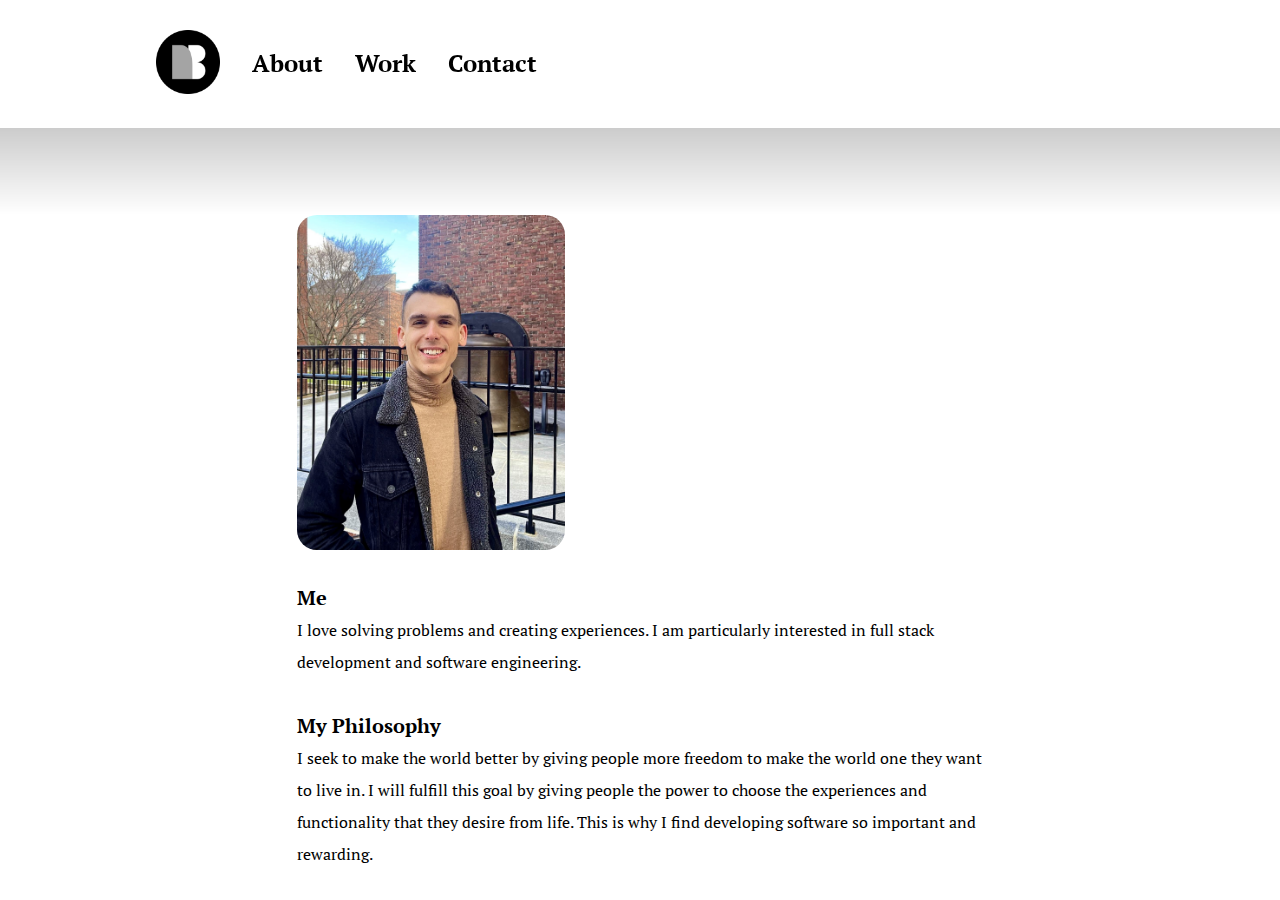
<file: html/about.html>
<!DOCTYPE html>
<html>
  <head>
    <meta charset="utf-8" />
    <!--Fonts-->
    <link rel="preconnect" href="https://fonts.gstatic.com" crossorigin />
    <link
      href="https://fonts.googleapis.com/css2?family=PT+Serif:wght@400;700&display=swap"
      rel="stylesheet"
    />
    <!--Keep track of device width / height-->
    <meta name="viewport" content="width=device-width, initial-scale=1.0" />
    <!--Title Icon-->
    <link rel="icon" href="../favicon.png" sizes="32x32" />
    <!--Title-->
    <title>Noah Barr</title>
    <!--Styles-->
    <link href="../css/general-style.css" rel="stylesheet" />
    <link href="../css/about-style.css" rel="stylesheet" />
    <!--Scripts-->
    <script src="../js/code.js"></script>
  </head>
  <body>
    <div class="nav-container">
      <div class="nav-bar">
        <a href="../index.html" class="clickable">
          <image
            src="../assets/images/logo-circ.png"
            class="logo clickable"
          ></image>
        </a>
        <a href="about.html" class="nav-link">About</a>
        <a href="work.html" class="nav-link">Work</a>
        <a href="contact.html" class="nav-link">Contact</a>
        <image
          id="menu-open-button"
          src="../assets/svg/nav-menu-black.svg"
          onclick="click_menu()"
          class="clickable"
        />
      </div>
      <div class="nav-drop-shadow"></div>
    </div>
    <div class="about-content-container">
      <image class="about-pic" src="../assets/images/about-portrait.jpg" />
      <div>
        <h3>Me</h3>
        <div class="text">
          I love solving problems and creating experiences. I am particularly
          interested in full stack development and software engineering.
        </div>
      </div>
      <div>
        <h3>My Philosophy</h3>
        <div class="text">
          I seek to make the world better by giving people more freedom to make
          the world one they want to live in. I will fulfill this goal by giving
          people the power to choose the experiences and functionality that they
          desire from life. This is why I find developing software so important
          and rewarding.
        </div>
      </div>
      <div>
        <h3>Things I Like</h3>
        <div class="text">
          When I have free time, you can usually find me working out at the gym,
          playing video games, or doing Ballroom Dance.
        </div>
      </div>
    </div>
    <div id="menu-popup">
      <image
        src="../assets/svg/nav-close.svg"
        id="menu-close-button"
        onclick="click_menu()"
        class="clickable"
      />
      <div class="menu-content">
        <a href="../index.html">
          <image src="../assets/images/logo-circ.png" class="menu-logo" />
        </a>
        <a href="./about.html" class="menu-link">About Me</a>
        <a href="./work.html" class="menu-link">My Work</a>
        <a href="./contact.html" class="menu-link">Contact</a>
      </div>
    </div>
  </body>
</html>
</file>
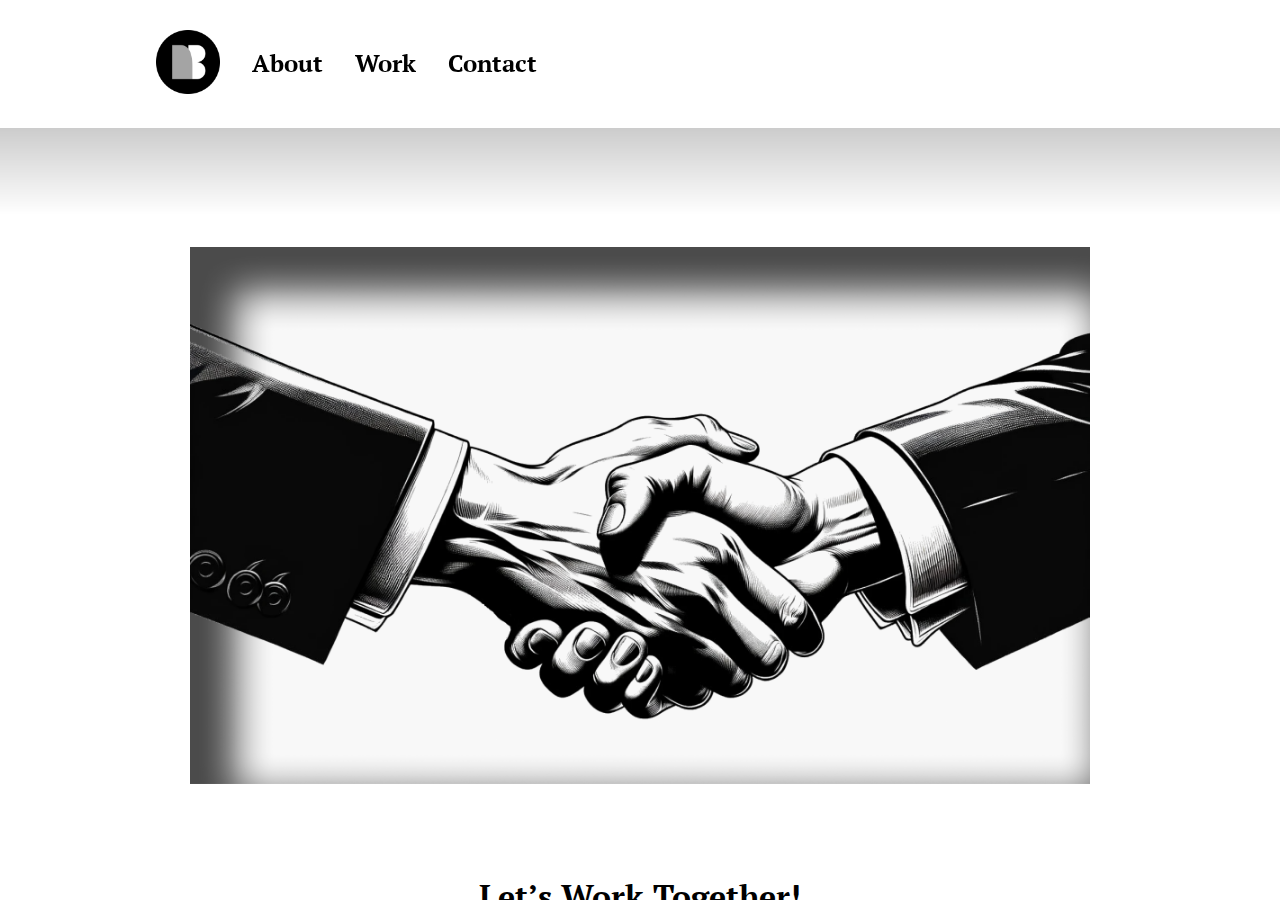
<file: html/contact.html>
<!DOCTYPE html>
<html>
  <head>
    <meta charset="utf-8" />
    <!--Fonts-->
    <link rel="preconnect" href="https://fonts.gstatic.com" crossorigin />
    <link
      href="https://fonts.googleapis.com/css2?family=PT+Serif:wght@400;700&display=swap"
      rel="stylesheet"
    />
    <!--Keep track of device width / height-->
    <meta name="viewport" content="width=device-width, initial-scale=1.0" />
    <!--Title Icon-->
    <link rel="icon" href="../favicon.png" sizes="32x32" />
    <!--Title-->
    <title>Noah Barr</title>
    <!--Styles-->
    <link href="../css/general-style.css" rel="stylesheet" />
    <link href="../css/contact-style.css" rel="stylesheet" />
    <!--Scripts-->
    <script src="../js/code.js"></script>
  </head>
  <body>
    <div class="nav-container">
      <div class="nav-bar">
        <a href="../index.html">
          <image src="../assets/images/logo-circ.png" class="logo"></image>
        </a>
        <a href="about.html" class="nav-link">About</a>
        <a href="work.html" class="nav-link">Work</a>
        <a href="contact.html" class="nav-link">Contact</a>
        <image
          id="menu-open-button"
          src="../assets/svg/nav-menu-black.svg"
          onclick="click_menu()"
          class="clickable"
        />
      </div>
      <div class="nav-drop-shadow"></div>
    </div>
    <div class="content-container">
      <img class="handshake" src="../assets/images/handshake.png" />
      <div class="contact-container">
        <div class="title-container">
          <h1>Let’s Work Together!</h1>
          <div class="text">
            If you’re looking for employees or team members please reach out in
            the way that works best for you. Thanks!
          </div>
        </div>
        <div class="information-container">
          <h3>noahlbarr@gmail.com</h3>
          <h3>(734) 649-4084</h3>
          <a
            href="https://drive.google.com/file/d/1na_mSc2kXLmH0CAKluJphbxhW6EnoOYT/view?usp=sharing"
          >
            <h3 class="underline-text">Download Resume</h3>
          </a>
        </div>
      </div>
    </div>
    <div id="menu-popup">
      <image
        src="../assets/svg/nav-close.svg"
        id="menu-close-button"
        onclick="click_menu()"
        class="clickable"
      />
      <div class="menu-content">
        <a href="../index.html">
          <image src="../assets/images/logo-circ.png" class="menu-logo" />
        </a>
        <a href="./about.html" class="menu-link">About Me</a>
        <a href="./work.html" class="menu-link">My Work</a>
        <a href="./contact.html" class="menu-link">Contact</a>
      </div>
    </div>
  </body>
</html>
</file>
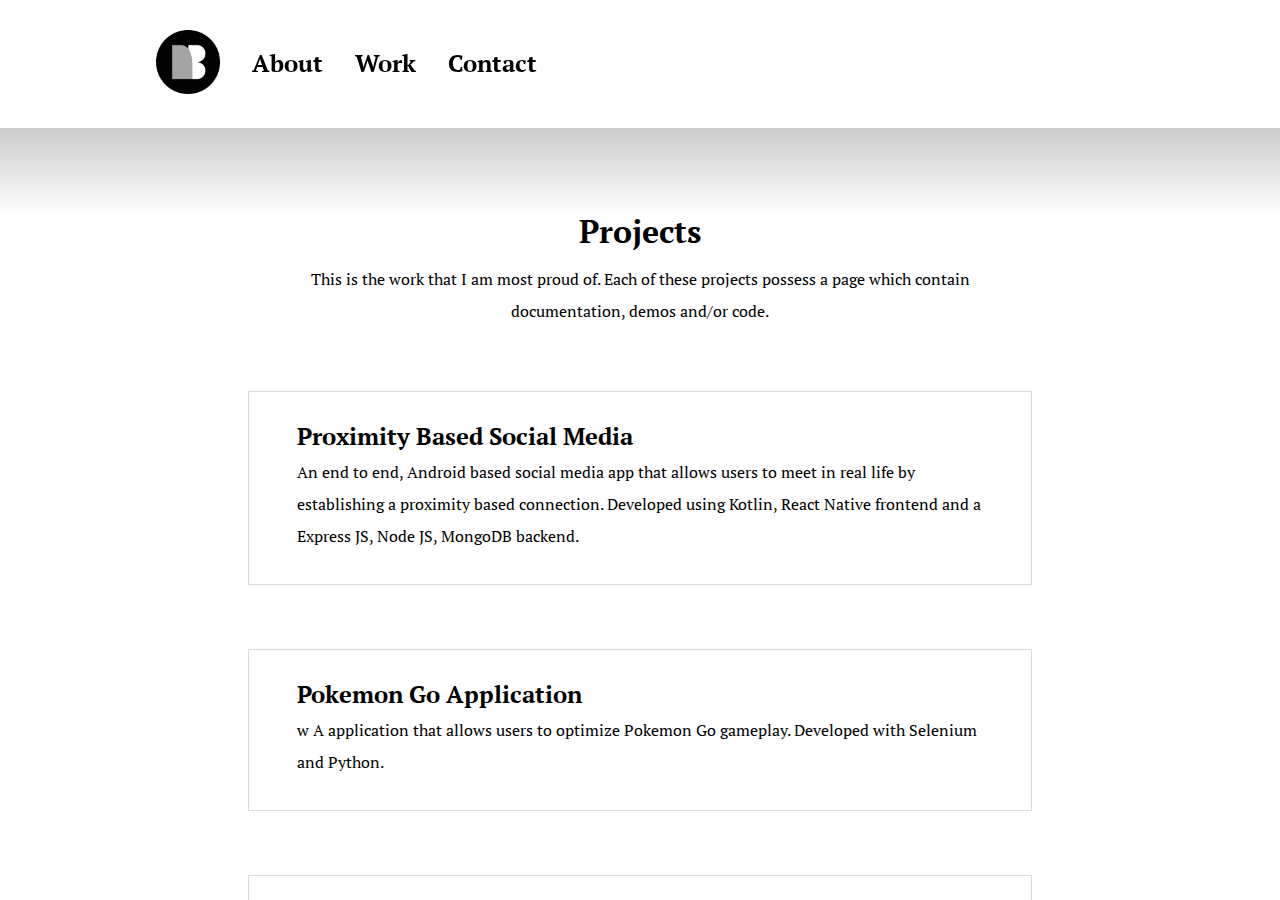
<file: html/work.html>
<!DOCTYPE html>
<html>
  <head>
    <meta charset="utf-8" />
    <!--Fonts-->
    <link rel="preconnect" href="https://fonts.gstatic.com" crossorigin />
    <link
      href="https://fonts.googleapis.com/css2?family=PT+Serif:wght@400;700&display=swap"
      rel="stylesheet"
    />
    <!--Keep track of device width / height-->
    <meta name="viewport" content="width=device-width, initial-scale=1.0" />
    <!--Title Icon-->
    <link rel="icon" href="../favicon.png" sizes="32x32" />
    <!--Title-->
    <title>Noah Barr</title>
    <!--Styles-->
    <link href="../css/general-style.css" rel="stylesheet" />
    <link href="../css/work-style.css" rel="stylesheet" />
    <!--Scripts-->
    <script src="../js/code.js"></script>
  </head>
  <body>
    <div class="nav-container">
      <div class="nav-bar">
        <a href="../index.html">
          <image src="../assets/images/logo-circ.png" class="logo clickable"></image>
        </a>
        <a href="about.html" class="nav-link">About</a>
        <a href="work.html" class="nav-link">Work</a>
        <a href="contact.html" class="nav-link">Contact</a>
        <image
          id="menu-open-button"
          src="../assets/svg/nav-menu-black.svg"
          onclick="click_menu()"
          class="clickable"
        />
      </div>
      <div class="nav-drop-shadow"></div>
    </div>
    <div class="content-container">
      <div class="title-container">
        <h1>Projects</h1>
        <div class="text">
          This is the work that I am most proud of. Each of these projects
          possess a page which contain documentation, demos and/or code.
        </div>
      </div>
      <div class="project-container">
        <h2>Proximity Based Social Media</h2>
        <div class="text">
          An end to end, Android based social media app that allows users to
          meet in real life by establishing a proximity based connection.
          Developed using Kotlin, React Native frontend and a Express JS, Node
          JS, MongoDB backend.
        </div>
      </div>
      <div class="project-container">
        <h2>Pokemon Go Application</h2>
        <div class="text">
          w A application that allows users to optimize Pokemon Go gameplay.
          Developed with Selenium and Python.
        </div>
      </div>
      <div class="project-container">
        <h2>Social Media Web App</h2>
        <div class="text">
          An end to end web application that allows users to make friends,
          discover, and post photos. Built using a Flask, MySQL backend and a
          HTML, CSS, React JS frontend.
        </div>
      </div>
      <div class="project-container">
        <h2>Portfolio Website</h2>
        <div class="text">
          This website! It was designed using Figma, and built using HTML,
          CSS, and Javascript. It has gone through several iterations and I
          have ultimately come up with this MPA approach.
        </div>
      </div>
    <div id="menu-popup">
      <image
        src="../assets/svg/nav-close.svg"
        id="menu-close-button"
        onclick="click_menu()"
        class="clickable"
      />
      <div class="menu-content">
        <a href="../index.html">
          <image src="../assets/images/logo-circ.png" class="menu-logo" />
        </a>
        <a href="./about.html" class="menu-link">About Me</a>
        <a href="./work.html" class="menu-link">My Work</a>
        <a href="./contact.html" class="menu-link">Contact</a>
      </div>
    </div>
  </body>
</html>
</file>
<file: css/general-style.css>
/* General styles */
* {
  margin: 0;
  padding: 0;
}
html {
  margin: 0;
  height: 100%;
}
body {
  cursor: url("../assets/svg/cursor-black.svg"), auto;
  margin: 0px;
  padding: 0px;
  height: 100%;
  width: 100%;
  background-position-x: 0px;
  animation: scroll 350s linear infinite;
  display: flex;
  flex-direction: column;
  justify-content: center;
}

/* width */
::-webkit-scrollbar {
  width: 16px;
}

/* Track */
::-webkit-scrollbar-track {
  background: white;
}

/* Handle */
::-webkit-scrollbar-thumb {
  background: white;
}

/* Navigation bar styling */
.nav-container {
  top: 0px;
  position: fixed;
  align-items: center;
  justify-content: center;
  display: flex;
  flex-direction: column;
  width: 100%;
}
.nav-bar {
  max-width: 1000px;
  width: 100%;
  height: 128px;
  justify-content: flex-start;
  align-items: center;
  display: flex;
  flex-direction: row;
  gap: 32px;
  padding-left: 32px;
  background: rgba(255, 255, 255, 0.95);
  backdrop-filter: blur(2px);
}
.nav-link {
  color: #000;
  text-align: center;
  font-family: "PT Serif";
  font-size: 24px;
  font-style: normal;
  font-weight: 700;
  line-height: 133.333%;
  text-decoration: none;
  transition: all 0.1s ease-in;
  cursor: url("../assets/svg/cursor-black.svg"), auto;
}
.nav-link:hover {
  font-size: 28px;
  cursor: url("../assets/svg/cursor-black-filled.svg"), auto;
}
.nav-drop-shadow {
  width: 100%;
  background: rgb(2, 0, 36);
  height: 87px;
  background: linear-gradient(
    180deg,
    rgba(0, 0, 0, 0.2) 0%,
    rgba(0, 0, 0, 0) 100%,
    #fff 100%
  );
}

.logo {
  width: 64px;
  height: 64px;
  transition: all 0.1s ease-in;
}
.logo:hover {
  width: 76px;
  height: 76px;
}
.clickable:hover {
  cursor: url("../assets/svg/cursor-black-filled.svg"), auto;
}

.title-container {
  display: flex;
  flex-direction: column;
  align-items: center;
  text-align: center;
  gap: 16px;
  width: 100%;
}

.text {
  color: #000;
  font-family: "PT Serif";
  font-size: 16px;
  font-style: normal;
  font-weight: 400;
  line-height: 32px;
  margin-left: 16px;
  margin-right: 16px;
  max-width: 750px;
}
h1 {
  color: #000;
  text-align: center;
  font-family: "PT Serif";
  font-size: 32px;
  font-style: normal;
  font-weight: 700;
  line-height: 32px; /* 100% */
  margin-left: 16px;
  margin-right: 16px;
}
h2 {
  color: #000;
  font-family: "PT Serif";
  font-size: 24px;
  font-style: normal;
  font-weight: 700;
  line-height: 24px; /* 100% */
  margin-left: 16px;
  margin-right: 16px;
}
h3 {
  align-self: stretch;
  color: #000;
  text-align: justify;
  font-family: "PT Serif";
  font-size: 20px;
  font-style: normal;
  font-weight: 700;
  line-height: 32px; /* 160% */
  margin-left: 16px;
  margin-right: 16px;
}

a:hover {
  cursor: url("../assets/svg/cursor-black-filled.svg"), auto;
}

.content-container {
  display: flex;
  flex-direction: column;
  align-items: center;
  gap: 64px;
  overflow-y: scroll;
  max-width: 100%;
  padding-top: 215px;
  padding-bottom: 128px;
}

#menu-popup {
  display: none;
}
@media only screen and (min-width: 600px) {
  .text {
    color: #000;
    font-family: "PT Serif";
    font-size: 16px;
    font-style: normal;
    font-weight: 400;
    line-height: 32px;
    margin-left: 32px;
    margin-right: 32px;
  }
  h1 {
    color: #000;
    text-align: center;
    font-family: "PT Serif";
    font-size: 32px;
    font-style: normal;
    font-weight: 700;
    line-height: 32px; /* 100% */
    margin-left: 32px;
    margin-right: 32px;
  }
  h2 {
    color: #000;
    font-family: "PT Serif";
    font-size: 24px;
    font-style: normal;
    font-weight: 700;
    line-height: 24px; /* 100% */
    margin-left: 32px;
    margin-right: 32px;
  }
  h3 {
    align-self: stretch;
    color: #000;
    text-align: justify;
    font-family: "PT Serif";
    font-size: 20px;
    font-style: normal;
    font-weight: 700;
    line-height: 32px; /* 160% */
    margin-left: 32px;
    margin-right: 32px;
  }
  #menu-open-button {
    width: 0px;
  }
  .content-container {
    align-self: center;
    padding-inline: 64px;
  }
}

@media only screen and (max-width: 600px) {
  /* Navigation bar styling for mobile */
  /* Adds navigation menu style for mobile devices */
  .nav-container {
    position: fixed;
    top: 0;
    align-items: center;
    justify-content: center;
    display: flex;
    flex-direction: column;
    width: 100%;
  }
  .nav-bar {
    width: 100%;
    justify-content: none;
    align-items: center;
    display: relative;
    flex-direction: row;
    height: 32px;
    padding: 16px;
    margin-left: 16px;
    background: rgba(255, 255, 255, 0.7);
    backdrop-filter: blur(2px);
  }
  .nav-drop-shadow {
    width: 100%;
    background: rgb(2, 0, 36);
    height: 32px;
    background: linear-gradient(
      180deg,
      rgba(0, 0, 0, 0.2) 0%,
      rgba(0, 0, 0, 0) 100%,
      #fff 100%
    );
  }
  .logo {
    width: 32px;
    height: 32px;
  }
  .logo:hover {
    width: 32px;
    height: 32px;
  }

  #menu-open-button {
    position: absolute;
    right: 32px;
  }
  #menu-close-button {
    position: absolute;
    top: 16px;
    right: 16px;
  }
  #menu-popup {
    width: 100%;
    height: 100%;
    background: rgba(255, 255, 255, 0.95);
    backdrop-filter: blur(2px);
    overflow-y: hidden;
    position: fixed;
    z-index: 1;
    display: none;
    top: 0;
    cursor: url("../assets/svg/cursor-black.svg");
  }
  .menu-content {
    display: flex;
    flex-direction: column;
    height: 100%;
    gap: 16px;
    align-items: center;
    justify-content: center;
  }
  .menu-logo {
    width: 64px;
  }
  .menu-link {
    color: #000;
    text-align: center;
    font-family: "PT Serif";
    font-size: 20px;
    font-style: normal;
    font-weight: 700;
    line-height: normal;
    text-decoration: none;
  }
  .nav-menu-item:hover {
    cursor: url("../assets/svg/cursor-black-filled.svg");
  }
  .nav-link {
    font-size: 0px;
  }
  .content-container {
    padding-top: 96px;
    padding-bottom: 32px;
    padding-inline: 16px;
    overflow-y: scroll;
    scrollbar-gutter: stable both-edges;
    gap: 32px;
    display: flex;
    flex-direction: column;
  }
}
</file>
<file: css/about-style.css>
.about-content-container {
  display: flex;
  width: 100%;
  flex-direction: column;
  align-items: flex-start;
  gap: 32px;
  padding-top: 215px;
  padding-bottom: 128px;
}
.about-pic {
  width: 268px;
  height: 335.109px;
  border-radius: 20px;
}

@media only screen and (min-width: 600px) {
  .about-content-container {
    overflow-y: scroll;
    max-width: 750px;
    align-self: center;
  }
  .about-pic {
    margin-left: 32px;
  }
}

@media only screen and (max-width: 600px) {
  .about-content-container {
    width: 100%;
    overflow-y: scroll;
    scrollbar-gutter: stable both-edges;
    padding-top: 96px;
    padding-bottom: 32px;
  }

  .about-pic {
    width: 90%;
    height: auto;
    align-self: center;
    margin-left: 16px;
    margin-right: 16px;
  }
}
</file>
<file: css/contact-style.css>
.contact-container {
  display: flex;
  flex-direction: column;
  max-width: 750px;
  justify-content: center;
  align-items: center;
  align-content: center;
  gap: 32px;
  flex-wrap: wrap;
}
.information-container {
  display: flex;
  flex-direction: row;
  gap: 0px;
}
.handshake {
  margin-top: 32px;
  margin-bottom: 32px;
  width: 90%;
  max-width: 1000px;
  align-self: center;
}
.underline-text {
  text-decoration-line: underline;
}

@media only screen and (max-width: 600px) {
  /* Add styling for work page for mobile devices */
  .information-container {
    display: flex;
    padding: 0px 16px;
    justify-content: center;
    align-items: center;
    align-content: center;
    flex-direction: column;
    align-items: center;
    text-align: center;
  }
}
</file>
<file: css/work-style.css>
@media only screen and (min-width: 600px) {
  /* Work styling for desktop */
  .project-container {
    display: flex;
    padding-top: 32px;
    padding-bottom: 32px;
    padding-inline: 16px;
    max-width: 750px;
    width: 100%;
    flex-direction: column;
    justify-content: flex-start;
    align-items: flex-start;
    border: 1px solid #d9d9d9;
    gap: 8px;
    display: flex;
    flex-direction: column;
  }
  .title-align-left {
    text-align: justify;
    align-items: flex-start;
    gap: 8px;
  }
}
@media only screen and (max-width: 600px) {
  /* Add styling for work page for mobile devices */
  .project-container {
    border: 1px solid #d9d9d9;
    padding: 16px;
    padding-top: 32px;
    padding-bottom: 32px;
    gap: 4px;
    display: flex;
    flex-direction: column;
  }
  .title-align-left {
    text-align: left;
    align-items: flex-start;
    gap: 4px;
  }
}
</file>
